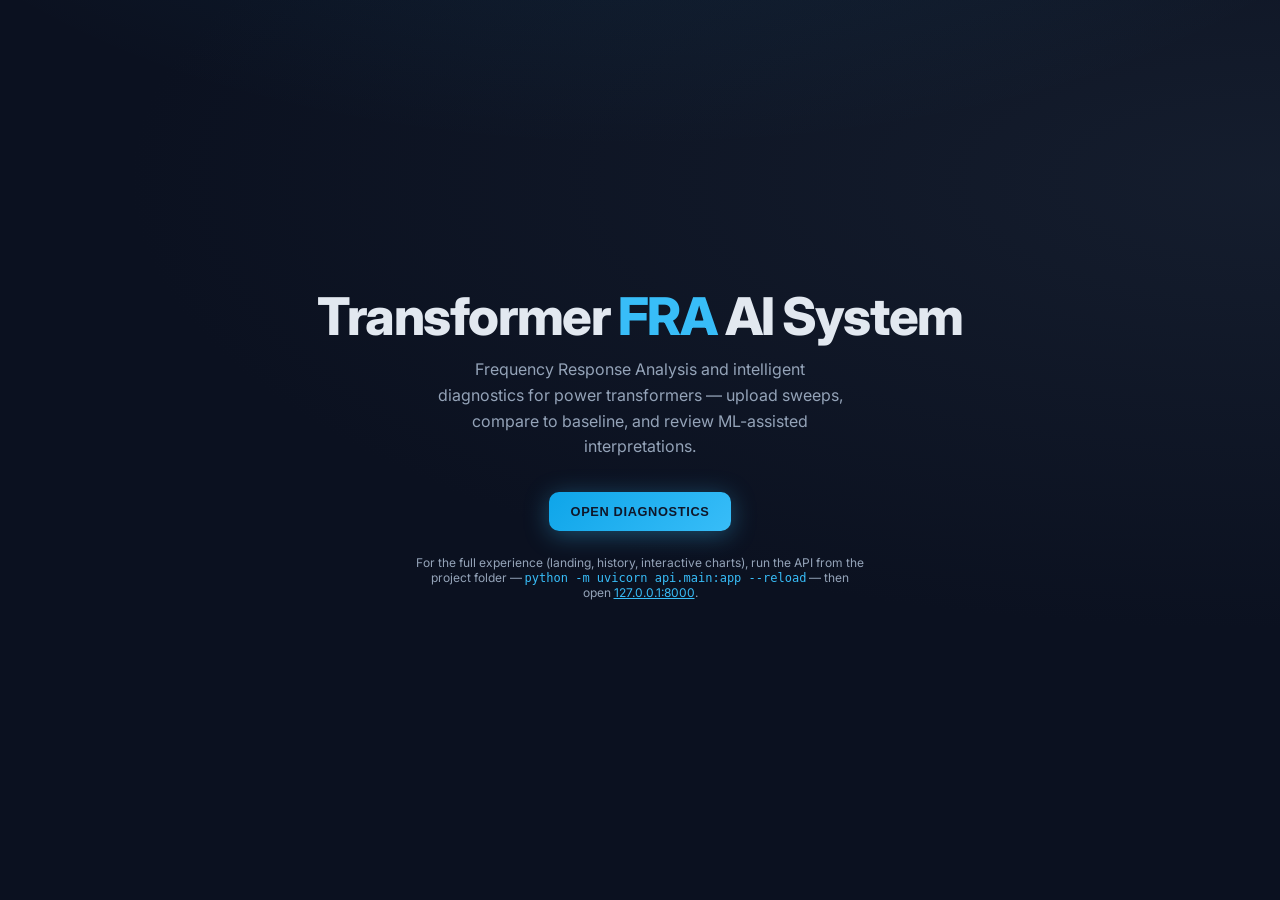
<file: frontend/index.html>
<!DOCTYPE html>
<html lang="en">
<head>
  <meta charset="UTF-8">
  <meta name="viewport" content="width=device-width, initial-scale=1.0">
  <title>AI FRA Diagnostic System</title>
  <link rel="stylesheet" href="style.css">
</head>
<body>
  <div class="landing">
    <h1>Transformer <span style="color: var(--accent);">FRA</span> AI System</h1>
    <p class="sub">Frequency Response Analysis and intelligent diagnostics for power transformers — upload sweeps, compare to baseline, and review ML-assisted interpretations.</p>
    <button type="button" onclick="start()">Open diagnostics</button>
    <p class="hint">For the full experience (landing, history, interactive charts), run the API from the project folder — <code style="color: var(--accent);">python -m uvicorn api.main:app --reload</code> — then open <a href="http://127.0.0.1:8000/">127.0.0.1:8000</a>.</p>
  </div>
  <script>
    function start() {
      window.location.href = "analysis.html";
    }
  </script>
</body>
</html>
</file>
<file: frontend/style.css>
@import url("https://fonts.googleapis.com/css2?family=Inter:wght@400;600;700;800&family=JetBrains+Mono:wght@500;600&display=swap");

:root {
  --bg: #0b1120;
  --card: #1e293b;
  --accent: #38bdf8;
  --text: #e2e8f0;
  --muted: #94a3b8;
  --border: rgba(148, 163, 184, 0.14);
  --success: #22c55e;
  --warning: #f59e0b;
  --danger: #ef4444;
}

* {
  box-sizing: border-box;
}

body {
  margin: 0;
  min-height: 100vh;
  font-family: "Inter", system-ui, sans-serif;
  background: var(--bg);
  background-image: radial-gradient(ellipse 120% 80% at 50% -25%, rgba(56, 189, 248, 0.1), transparent 52%),
    radial-gradient(ellipse 90% 50% at 100% 20%, rgba(30, 41, 59, 0.5), transparent);
  color: var(--text);
  -webkit-font-smoothing: antialiased;
}

/* —— Nav —— */
.navbar {
  position: sticky;
  top: 0;
  z-index: 40;
  display: flex;
  align-items: center;
  justify-content: space-between;
  flex-wrap: wrap;
  gap: 1rem;
  padding: 1rem 1.5rem;
  border-bottom: 1px solid var(--border);
  background: color-mix(in srgb, var(--bg) 88%, transparent);
  backdrop-filter: blur(12px);
}

.navbar h2 {
  margin: 0;
  font-size: 1rem;
  font-weight: 800;
  letter-spacing: 0.02em;
}

.navbar .nav-actions {
  display: flex;
  gap: 0.5rem;
  align-items: center;
}

.navbar a,
.navbar span[role="button"] {
  font-size: 0.7rem;
  font-weight: 700;
  letter-spacing: 0.06em;
  text-transform: uppercase;
  color: var(--muted);
  cursor: pointer;
  padding: 0.45rem 0.85rem;
  border-radius: 999px;
  border: 1px solid transparent;
  text-decoration: none;
  transition: background 0.2s, color 0.2s;
}

.navbar a:hover,
.navbar span:hover {
  background: rgba(30, 41, 59, 0.8);
  color: var(--text);
}

.layout {
  max-width: 1400px;
  margin: 0 auto;
  padding: 1.25rem 1.25rem 2.5rem;
  display: grid;
  grid-template-columns: 1.65fr 1fr;
  gap: 1.25rem;
}

@media (max-width: 960px) {
  .layout {
    grid-template-columns: 1fr;
  }
}

.card {
  background: var(--card);
  border: 1px solid var(--border);
  border-radius: 16px;
  padding: 1.25rem 1.35rem;
  margin-bottom: 1.25rem;
  box-shadow: 0 8px 32px rgba(0, 0, 0, 0.35);
  transition: border-color 0.25s, box-shadow 0.25s;
}

.card:hover {
  border-color: rgba(56, 189, 248, 0.2);
}

.card h3 {
  margin: 0 0 1rem;
  font-size: 0.65rem;
  font-family: "JetBrains Mono", monospace;
  font-weight: 700;
  letter-spacing: 0.12em;
  text-transform: uppercase;
  color: var(--muted);
}

.card .row {
  font-size: 0.9rem;
  margin: 0.5rem 0;
  color: var(--muted);
}

.card .row span:last-child {
  color: var(--text);
  font-weight: 600;
}

#fraChart {
  display: block;
  width: 100% !important;
  height: 280px !important;
  background: rgba(15, 23, 42, 0.6);
  border-radius: 12px;
}

.plot-wrap img {
  width: 100%;
  margin-top: 0.75rem;
  border-radius: 10px;
  border: 1px solid var(--border);
  background: #0f172a;
}

input[type="file"] {
  width: 100%;
  padding: 0.65rem;
  margin-bottom: 0.75rem;
  border-radius: 10px;
  border: 1px dashed rgba(56, 189, 248, 0.35);
  background: rgba(15, 23, 42, 0.6);
  color: var(--muted);
  font-size: 0.8rem;
}

button {
  display: inline-flex;
  align-items: center;
  justify-content: center;
  gap: 0.5rem;
  padding: 0.75rem 1.35rem;
  font-size: 0.8rem;
  font-weight: 700;
  letter-spacing: 0.05em;
  text-transform: uppercase;
  border: none;
  border-radius: 10px;
  cursor: pointer;
  background: linear-gradient(135deg, #0ea5e9, var(--accent));
  color: #0f172a;
  box-shadow: 0 4px 24px rgba(56, 189, 248, 0.35);
  transition: transform 0.2s, box-shadow 0.2s;
}

button:hover {
  transform: translateY(-1px);
  box-shadow: 0 8px 28px rgba(56, 189, 248, 0.45);
}

#gaugeFill {
  transition: width 0.6s ease;
}

#explanation {
  margin: 0;
  padding-left: 1.1rem;
  color: var(--muted);
  font-size: 0.88rem;
  line-height: 1.55;
}

#explanation li {
  margin-bottom: 0.5rem;
}

.hidden {
  display: none;
}

/* Landing */
.landing {
  min-height: 100vh;
  display: flex;
  flex-direction: column;
  align-items: center;
  justify-content: center;
  text-align: center;
  padding: 2rem;
}

.landing h1 {
  font-size: clamp(2rem, 5vw, 3.25rem);
  font-weight: 800;
  letter-spacing: -0.03em;
  margin: 0 0 0.75rem;
  line-height: 1.1;
}

.landing .sub {
  color: var(--muted);
  max-width: 26rem;
  margin: 0 0 2rem;
  line-height: 1.6;
}

.landing .hint {
  margin-top: 1.5rem;
  font-size: 0.75rem;
  color: var(--muted);
  max-width: 28rem;
}

.landing .hint a {
  color: var(--accent);
}
</file>
